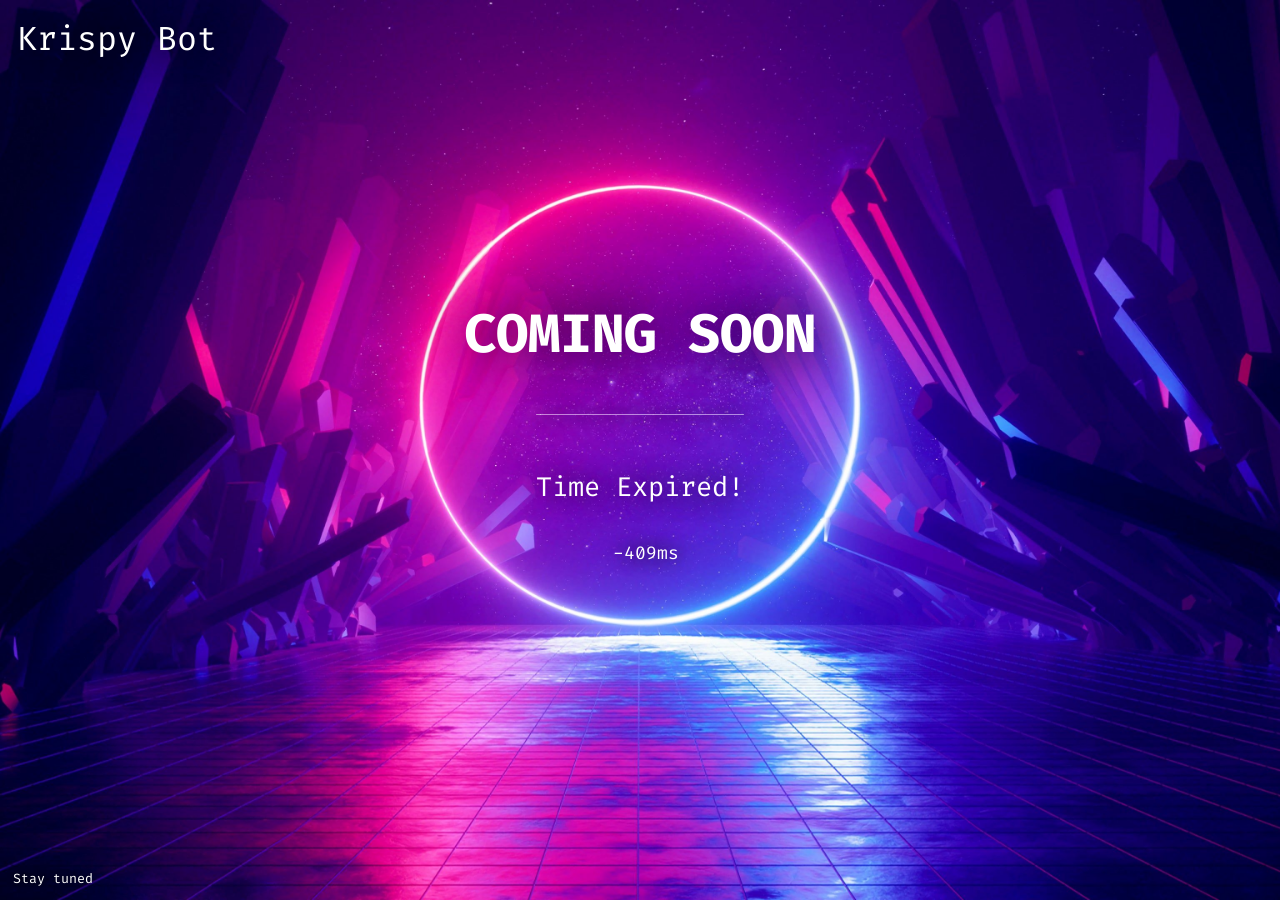
<file: app/page/index.html>
<!DOCTYPE html>
<html lang="en">
  <head>
    <meta charset="UTF-8" />
    <meta http-equiv="X-UA-Compatible" content="IE=edge" />
    <meta name="viewport" content="width=device-width, initial-scale=1.0" />

    <title>Coming Soon...</title>
    <meta property="og:title" content="Krispy Bot" />
    <meta property="og:description" content="Coning Soon..." />
    <meta property="og:image" content="https://krispy-bot.xyz/bg-slim.jpg" />

    <style>
      @import url("favicon.ico");
      @import url("css/style.css");
      @import url("https://fonts.googleapis.com/css2?family=Fira+Code:wght@500;700&display=swap");
    </style>
  </head>

  <body>
    <header id="header">Krispy Bot</header>
    <section id="center">
      <main id="main">
        <h1 id="title">Coming Soon</h1>
        <div id="time">
          <hr />
          <p id="time-left">Calculating...</p>
          <p id="ms">1ms</p>
        </div>
      </main>
    </section>
    <footer id="bottom">
      <p>Stay tuned</p>
    </footer>
  </body>

  <foot>
    <script src="main.js"></script>
  </foot>
</html>
</file>
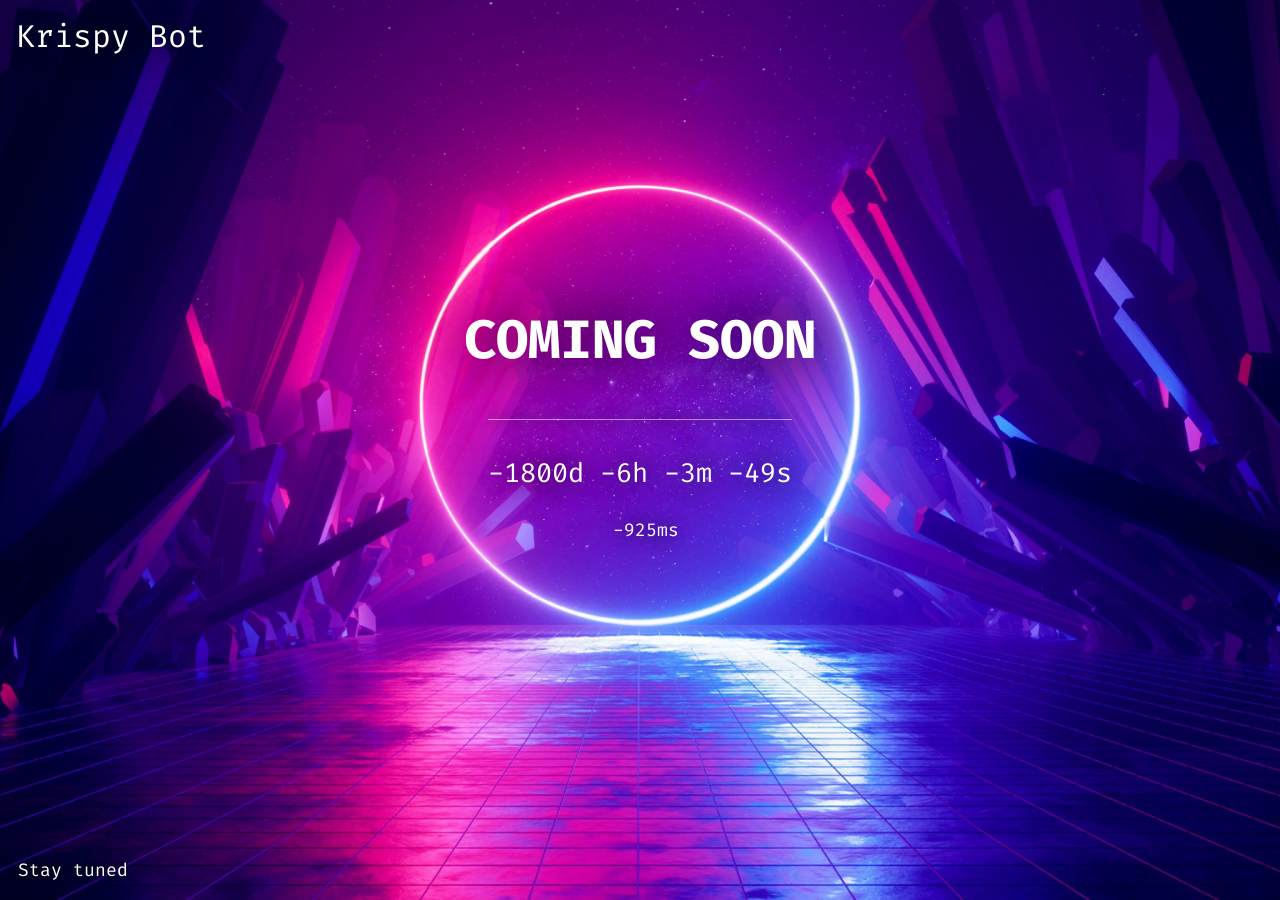
<file: krispy/page/index.html>
<!DOCTYPE html>
<html lang="en">
  <head>
    <meta charset="UTF-8" />
    <meta http-equiv="X-UA-Compatible" content="IE=edge" />
    <meta name="viewport" content="width=device-width, initial-scale=1.0" />

    <title>Coming Soon...</title>
    <meta property="og:title" content="Krispy Bot" />
    <meta property="og:description" content="Coning Soon..." />
    <meta property="og:image" content="https://krispy-bot.xyz/bg-slim.jpg" />

    <style>
      @import url("favicon.ico");
      @import url("style.css");
      @import url("https://fonts.googleapis.com/css2?family=Fira+Code:wght@500;700&display=swap");
    </style>
  </head>

  <body>
    <section class="background-image">
      <header class="top-left">
        <p>Krispy Bot</p>
      </header>
      <div class="center">
        <main id="main">
          <h1>Coming Soon</h1>
          <div>
            <hr />
            <p id="time">Calculating...</p>
            <p id="ms">1ms</p>
          </div>
        </main>
      </div>
      <footer class="bottom-left">
        <p>Stay tuned</p>
      </footer>
    </section>
  </body>

  <foot>
    <script src="main.js"></script>
  </foot>
</html>
</file>
